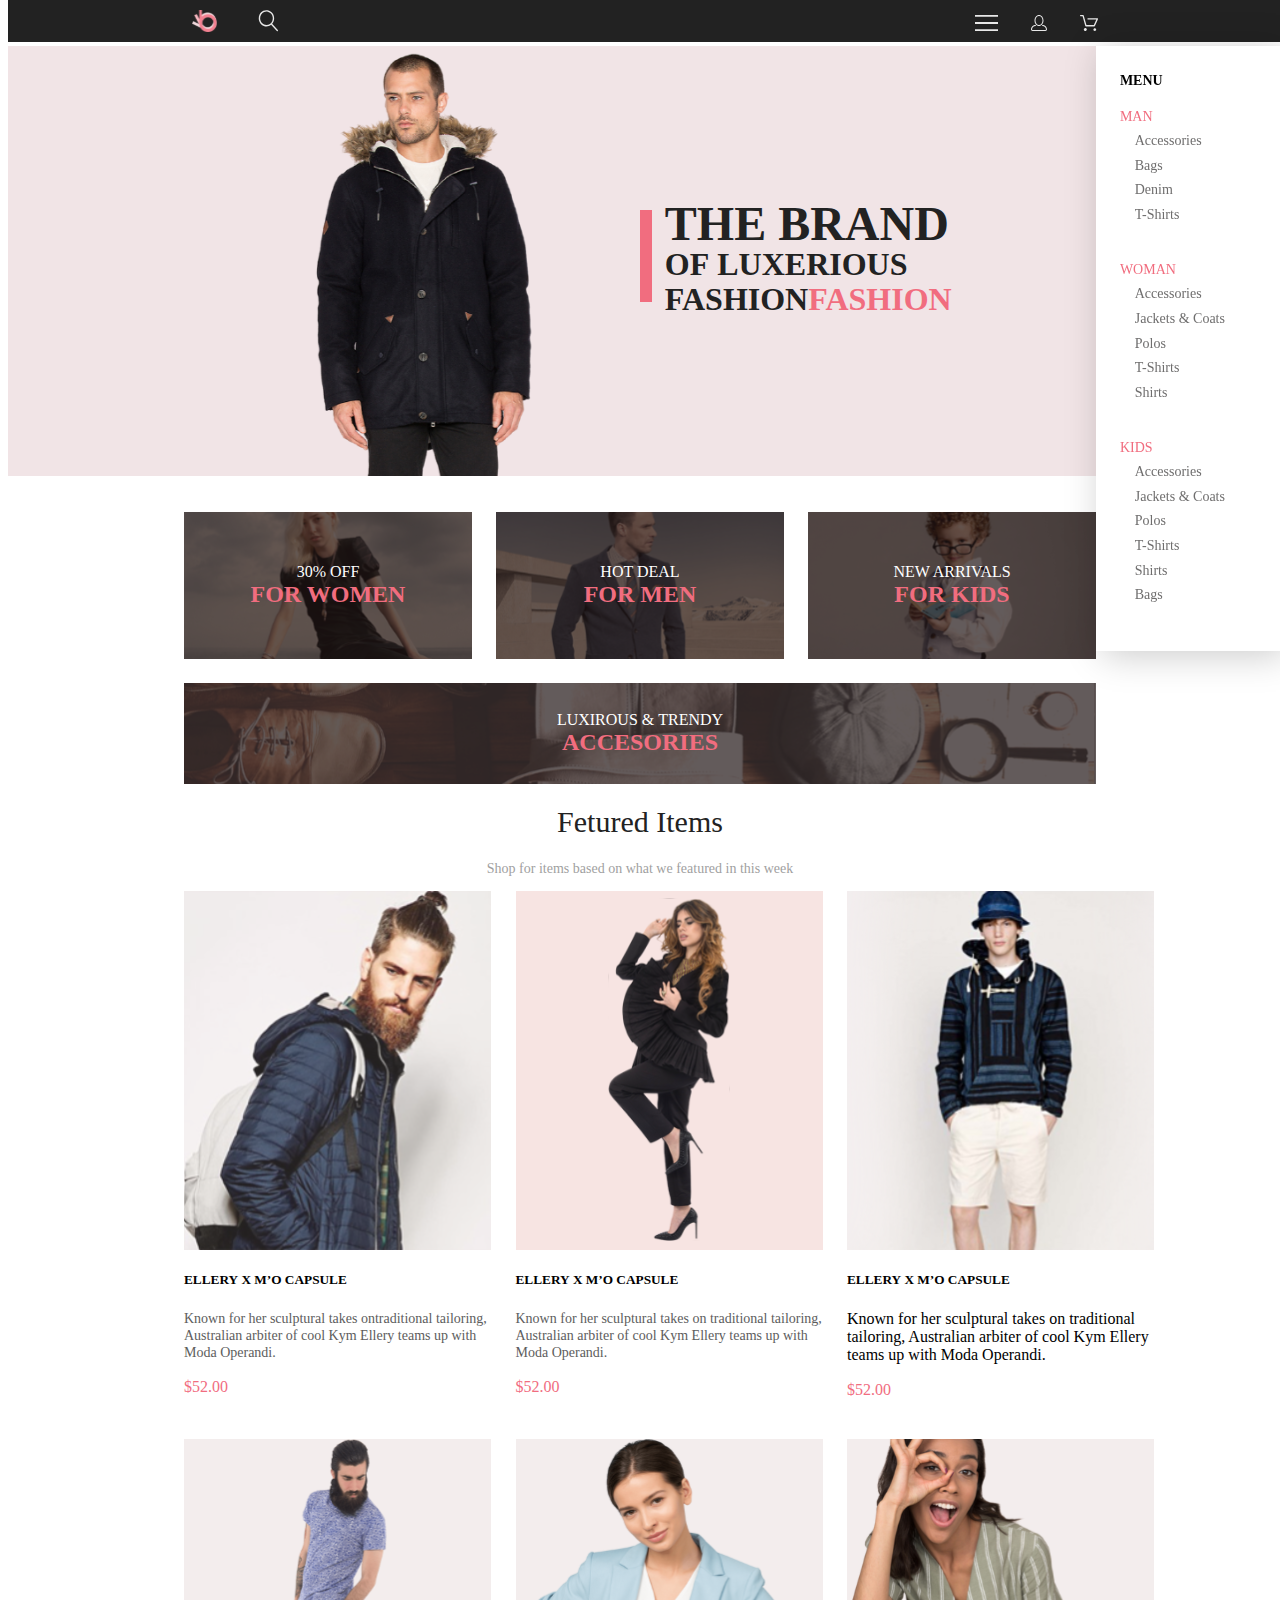
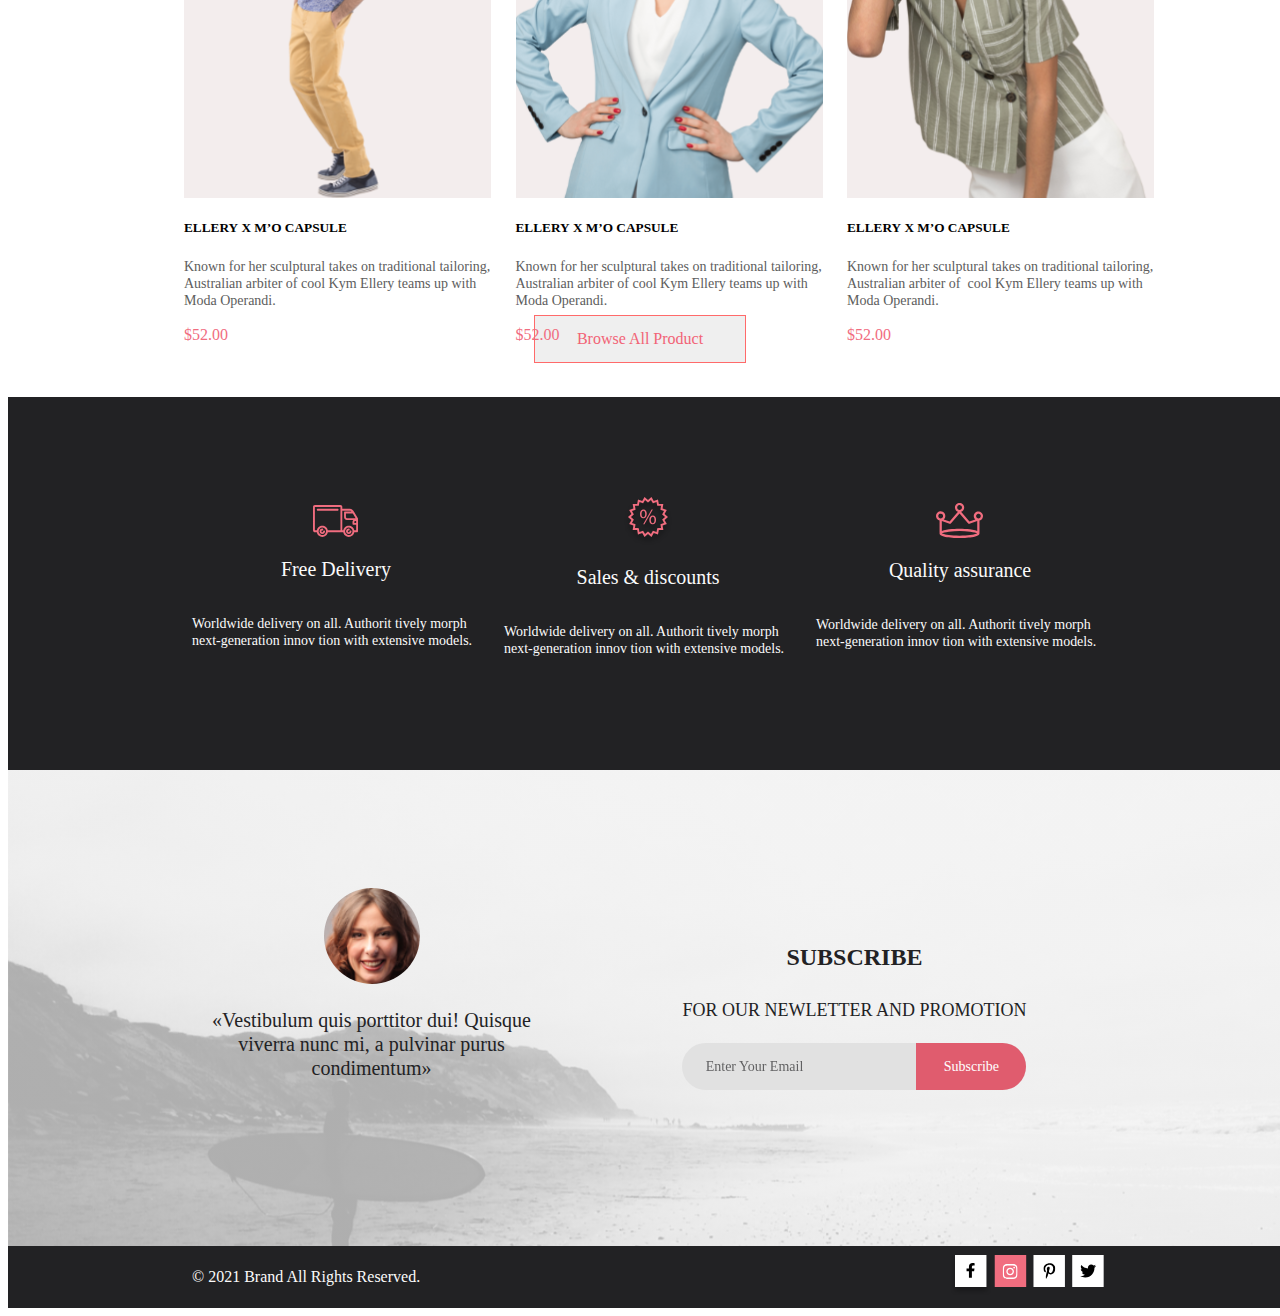
<file: 1. adaptive_tablet/index.html>
<!DOCTYPE html>
<html lang="en">
<head>
    <meta charset="UTF-8">
    <meta name="viewport" content="width=device-width, initial-scale=1.0">
    <title>Title</title>
    <script src="autoReload.js"></script>
    <link rel="stylesheet" href="figma.css">
    <link rel="stylesheet" href="style.css">

</head>
<body>

<div class="header">
    <div class="header__navbar">
        <div class="header__navbar_control center">
            <div class="header__navbar_left">
                <a href="#"><img src="img/navbar_mini_logo.svg" alt="navbar_mini_logo"></a>
                <img onclick="location.href='#';" src="img/navbar_search_icon.svg" alt="navbar_search_icon">
            </div>
            <div class="header__navbar_right">
                <img class="btn_menu"
                     onclick="document.getElementsByClassName('menu')[0].style.display==='' ? document.getElementsByClassName('menu')[0].style.display='none' : document.getElementsByClassName('menu')[0].style.display=''"
                     src="img/navbar_menu_logo.svg" alt="menu">
                <img onclick="location.href='#';" src="img/navbar_profile_icon.svg" alt="profile_icon"
                     class="btn_profile">
                <img onclick="location.href='#';" src="img/navbar_shop_cart_icon.svg" alt="shop_cart" class="btn_cart">
            </div>
        </div>
    </div>
</div>

<div class="menu">
    <div class="menu__title">MENU</div>
    <div class="menu__category">MAN
        <div class="menu__item" onclick="location.href='#';">Accessories</div>
        <div class="menu__item" onclick="location.href='#';">Bags</div>
        <div class="menu__item" onclick="location.href='#';">Denim</div>
        <div class="menu__item" onclick="location.href='#';">T-Shirts</div>
    </div>
    <div class="menu__category">WOMAN
        <div class="menu__item" onclick="location.href='#';">Accessories</div>
        <div class="menu__item" onclick="location.href='#';">Jackets &amp;&nbsp;Coats</div>
        <div class="menu__item" onclick="location.href='#';">Polos</div>
        <div class="menu__item" onclick="location.href='#';">T-Shirts</div>
        <div class="menu__item" onclick="location.href='#';">Shirts</div>
    </div>
    <div class="menu__category">KIDS
        <div class="menu__item" onclick="location.href='#';">Accessories</div>
        <div class="menu__item" onclick="location.href='#';">Jackets &amp;&nbsp;Coats</div>
        <div class="menu__item" onclick="location.href='#';">Polos</div>
        <div class="menu__item" onclick="location.href='#';">T-Shirts</div>
        <div class="menu__item" onclick="location.href='#';">Shirts</div>
        <div class="menu__item" onclick="location.href='#';">Bags</div>
    </div>
</div>

<div class="content">
    <div class="big_adv">
        <div class="big_adv_content center">
            <div class="big_logo_left">
                <img src="img/big_logo_photo.svg" alt="man">
            </div>
            <div class="big_logo_right"><a href="#">
                <img src="img/big_logo_red_line.svg" alt="red line">
                <span class="big_adv_text">THE BRAND <span class="big_adv_text2"><br/>OF&nbsp;LUXERIOUS FASHION<span
                        class="big_adv_text3">FASHION</span></span></span> </a>
            </div>
        </div>

    </div>

    <div class="categories center">

        <div class="category" style="background-image: url(img/category_1.svg);" title="background image category">
            <a href="#">
                <div class="descrp">30% OFF
                    <div class="red_text">FOR WOMEN</div>
                </div>
            </a>
        </div>
        <div class="category" style="background-image: url(img/category_2.svg);" title="background image category">
            <a href="#">
                <div class="descrp">HOT DEAL
                    <div class="red_text">FOR MEN</div>
                </div>
            </a>
        </div>
        <div class="category" style="background-image: url(img/category_3.svg);" title="background image category">
            <a href="#">
                <div class="descrp">NEW ARRIVALS
                    <div class="red_text">FOR KIDS</div>
                </div>
            </a>
        </div>
        <div class="category" style="background-image: url(img/category_4.svg);" title="background image category">
            <a href="#">
                <div class="descrp">LUXIROUS &amp;&nbsp;TRENDY
                    <div class="red_text">ACCESORIES</div>
                </div>
            </a>
        </div>

    </div>

    <div class="feature_items center">
        <div class="info">
            <h1>Fetured Items</h1>
            <p>Shop for items based on&nbsp;what we&nbsp;featured in&nbsp;this week</p>
        </div>

        <div class="items">
            <div class="item" onclick="location.href='#';">
                <div style="background-image: url(img/future_item_1.svg);" title="cloth image" class="item_image"></div>
                <h5>ELLERY&nbsp;X&nbsp;M&rsquo;O&nbsp;CAPSULE</h5>
                <p class="descrp_item">Known for her sculptural takes ontraditional tailoring, Australian arbiter of&nbsp;cool
                    Kym Ellery teams up&nbsp;with Moda Operandi.</p>
                <p class="price_item">$52.00</p>
            </div>
            <div class="item" onclick="location.href='#';">
                <div style="background-image: url(img/future_item_2.svg);" title="cloth image" class="item_image"></div>
                <h5>ELLERY&nbsp;X&nbsp;M&rsquo;O&nbsp;CAPSULE</h5>
                <p class="descrp_item">Known for her sculptural takes on&nbsp;traditional tailoring, Australian arbiter
                    of&nbsp;cool
                    Kym Ellery teams up&nbsp;with Moda Operandi.</p>
                <p class="price_item">$52.00</p>
            </div>
            <div class="item" onclick="location.href='#';">
                <div style="background-image: url(img/future_item_3.svg);" title="cloth image" class="item_image"></div>
                <h5>ELLERY&nbsp;X&nbsp;M&rsquo;O&nbsp;CAPSULE</h5>
                <p>Known for her sculptural takes on&nbsp;traditional tailoring, Australian arbiter of&nbsp;cool Kym
                    Ellery teams
                    up&nbsp;with Moda Operandi.</p>
                <p class="price_item">$52.00</p>
            </div>
            <div class="item" onclick="location.href='#';">
                <div style="background-image: url(img/future_item_4.svg);" title="cloth image" class="item_image"></div>
                <h5>ELLERY&nbsp;X&nbsp;M&rsquo;O&nbsp;CAPSULE</h5>
                <p class="descrp_item">Known for her sculptural takes on&nbsp;traditional tailoring, Australian arbiter
                    of&nbsp;cool Kym Ellery teams up&nbsp;with Moda Operandi.</p>
                <p class="price_item">$52.00</p>
            </div>
            <div class="item" onclick="location.href='#';">
                <div style="background-image: url(img/future_item_5.svg);" title="cloth image" class="item_image"></div>
                <h5>ELLERY&nbsp;X&nbsp;M&rsquo;O&nbsp;CAPSULE</h5>
                <p class="descrp_item">Known for her sculptural takes on&nbsp;traditional tailoring, Australian arbiter
                    of&nbsp;cool Kym Ellery teams up&nbsp;with Moda Operandi.</p>
                <p class="price_item">$52.00</p>
            </div>
            <div class="item" onclick="location.href='#';">
                <div style="background-image: url(img/future_item_6.svg);" title="cloth image" class="item_image"></div>
                <h5>ELLERY&nbsp;X&nbsp;M&rsquo;O&nbsp;CAPSULE</h5>
                <p class="descrp_item">Known for her sculptural takes on&nbsp;traditional tailoring, Australian arbiter
                    of&nbsp;
                    cool Kym Ellery teams up&nbsp;with Moda Operandi.</p>
                <p class="price_item">$52.00</p>
            </div>

        </div>

        <button class="btn_show_all_items center" onclick="location.href='#';">Browse All Product</button>

    </div>
</div>


<div class="footer">

    <div class="footer__adv">
        <div class="footer__adv_content center">
            <div class="footer__adv_item">
                <img src="img/footer_adv_pic_1.svg" alt="Free Delivery">
                <h3>Free Delivery</h3>
                <p>Worldwide delivery on&nbsp;all. Authorit tively morph next-generation innov tion with extensive
                    models.</p>
            </div>
            <div class="footer__adv_item">
                <img src="img/footer_adv_pic_2.svg" alt="Sales & discounts">
                <h3>Sales &amp;&nbsp;discounts</h3>
                <p>Worldwide delivery on&nbsp;all. Authorit tively morph next-generation innov tion with extensive
                    models.</p>
            </div>
            <div class="footer__adv_item">
                <img src="img/footer_adv_pic_3.svg" alt="Quality assurance">
                <h3>Quality assurance</h3>
                <p>Worldwide delivery on&nbsp;all. Authorit tively morph next-generation innov tion with extensive
                    models.</p>
            </div>
        </div>
    </div>

    <div class="subscribe">
        <div class="subscribe_content center">
            <div class="about">
                <img src="img/subscribe_photo.svg" alt="subscribe us">
                <p>&laquo;Vestibulum quis porttitor dui! Quisque viverra nunc&nbsp;mi, a&nbsp;pulvinar purus condimentum&raquo;</p>
            </div>

            <div class="subscribe_action">
                <h1>SUBSCRIBE</h1>
                <h3>FOR OUR NEWLETTER AND PROMOTION</h3>
                <div class="subscribe_form">
                    <form action="#">
                        <input type="text" value="Enter Your Email">
                        <button onclick="location.href='#';">Subscribe</button>
                    </form>
                </div>
            </div>

        </div>
    </div>

    <div class="footer_end">
        <div class="footer_end_content center">
            <h4>&copy;&nbsp;2021 Brand All Rights Reserved.</h4>
            <div class="social_links">
                <a href="#"><img src="img/social_link_1.svg" alt="faceb"></a>
                <a href="#"><img src="img/social_link_2.svg" alt="instagr"></a>
                <a href="#"><img src="img/social_link_3.svg" alt="pin"></a>
                <a href="#"><img src="img/social_link_4.svg" alt="twit"></a>
            </div>

        </div>
    </div>

</div>


</body>
</html>
</file>
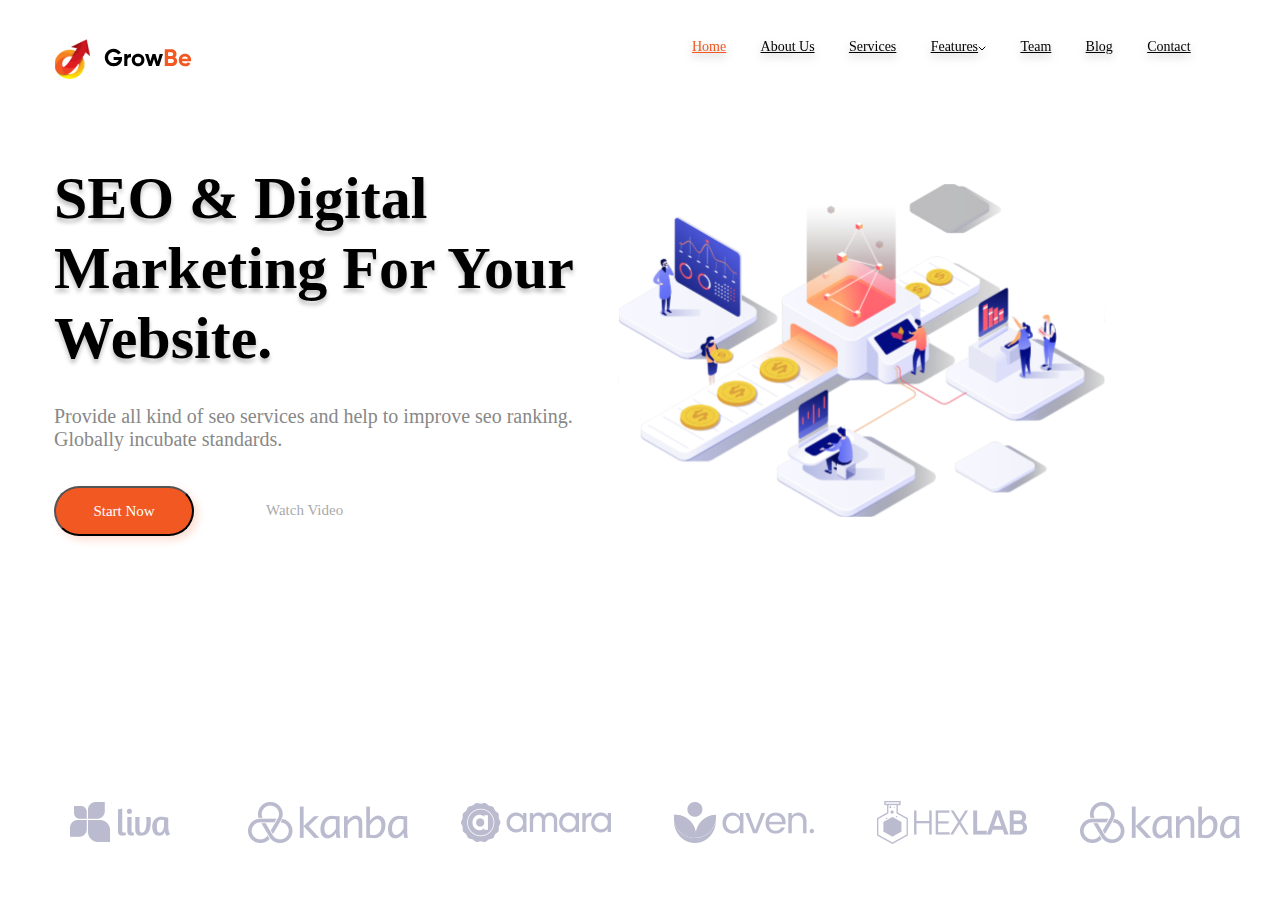
<file: initial_figma/index.html>
<!DOCTYPE html>
<html lang="en">
<head>
    <meta charset="UTF-8">
    <!--    <meta http-equiv="refresh" content="3">-->
    <title>Title</title>
    <link rel="stylesheet" href="normalize.css">
    <link rel="stylesheet" href="style.css">

    <script>
        var userAgent = navigator.userAgent;
        var isOpera = (!!window.opr && !!opr.addons) || !!window.opera || navigator.userAgent.indexOf(' OPR/') >= 0;
        if(!isOpera){
          let frame=document.createElement('meta');
          frame.setAttribute("http-equiv", 'refresh');
          frame.setAttribute("content", '3');
           document.head.appendChild(frame);
        }

    </script>
</head>
<body>

<div class="header center">
    <img src="imgs/header_logo.svg" alt="header_logo">
    <div class="navbar">
        <a href="#">Home</a>
        <a href="#">About Us</a>
        <a href="#">Services</a>
        <a href="#">Features<img src="imgs/icon_navbar.svg" alt="logos"></a>
        <a href="#">Team</a>
        <a href="#">Blog</a>
        <a href="#">Contact</a>
    </div>
</div>
<div class="top__main_content center">
    <div class="top__data_container">
        <h1>SEO & Digital
            Marketing For Your
            Website.</h1>
        <p>Provide all kind of seo services and help to improve
            seo ranking. Globally incubate standards.</p>

        <div class="top__buttons_panel">
            <a href="http://google.com" target="_blank"><button class="btn__startNow">Start Now</button></a>
            <a href="#" class="a__watchVideo">Watch Video</a>
        </div>
    </div>
    <img src="imgs/big_logo.svg">

</div>
<div class="bottom__logos center">
    <img src="imgs/bottom_adv_1.svg" alt="logos">
    <img src="imgs/bottom_adv_2.svg" alt="logos">
    <img src="imgs/bottom_adv_3.svg" alt="logos">
    <img src="imgs/bottom_adv_4.svg" alt="logos">
    <img src="imgs/bottom_adv_5.svg" alt="logos">
    <img src="imgs/bottom_adv_6.svg" alt="logos">
</div>

</body>
</html>
</file>
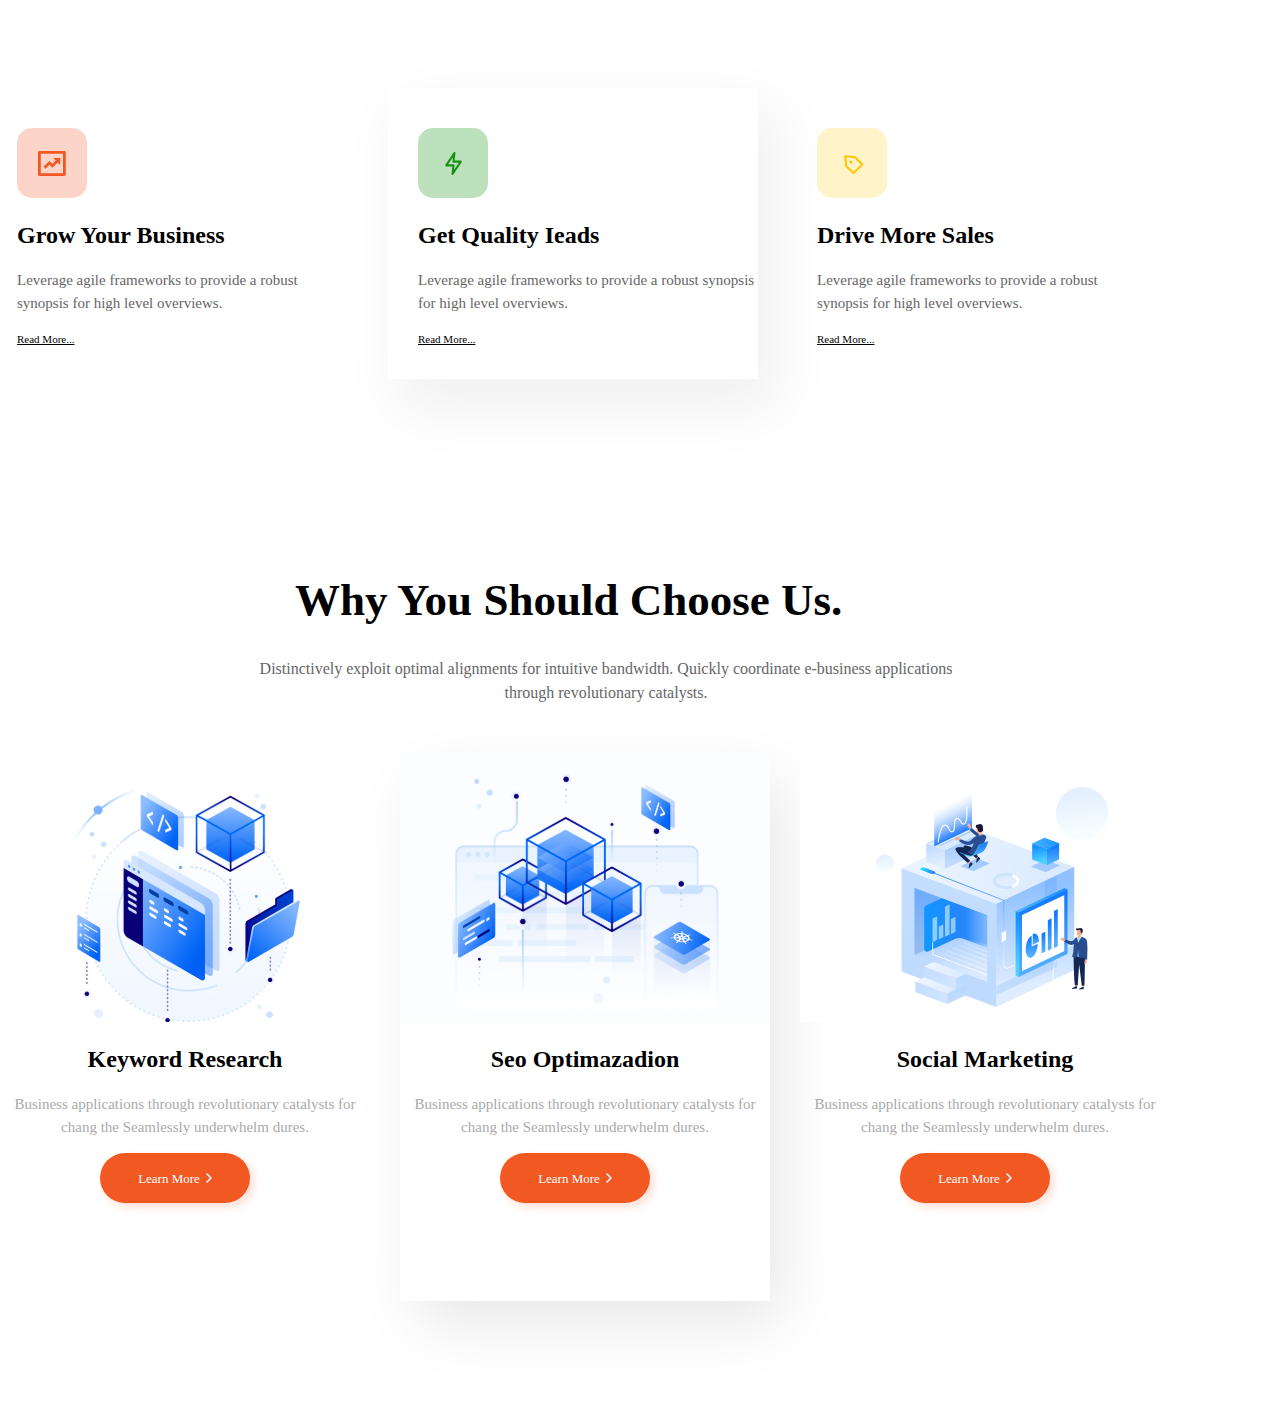
<file: initial_figma_by_grid/index.html>
<!DOCTYPE html>
<html lang="en">
<head>
    <meta charset="UTF-8">
    <title>Title</title>
    <link rel="stylesheet" href="style.css">
    <script src="autoReload.js"></script>
</head>
<body>
<div class="wrapper center">

    <div class="header__cards header__cards1"><img src="static/imgs/head_logo_1.svg" alt="icon">
        <h2>Grow Your Business</h2>
        <p>Leverage agile frameworks to provide a robust synopsis for high level overviews.</p>
        <a href="#">Read More...</a></div>
    <div class="header__cards bordered_card header__cards2"><img src="static/imgs/head_logo_2.svg" alt="icon">
        <h2>Get Quality Ieads</h2>
        <p>Leverage agile frameworks to provide a robust synopsis for high level overviews.</p>
        <a href="#">Read More...</a>
    </div>
    <div class="header__cards header__cards3"><img src="static/imgs/head_logo_3.svg" alt="icon">
        <h2>Drive More Sales</h2>
        <p>Leverage agile frameworks to provide a robust synopsis for high level overviews.</p>
        <a href="#">Read More...</a>
    </div>


    <div class="body__main_logo">
        <h1>Why You Should Choose Us.</h1>
        <p>Distinctively exploit optimal alignments for intuitive bandwidth. Quickly coordinate e-business
            applications through revolutionary catalysts.</p>
    </div>


    <div class="body__cards body__cards1"><img src="static/imgs/body_card_1.svg" alt="card image">
        <h2>Keyword Research</h2>
        <p>Business applications through revolutionary catalysts for chang the Seamlessly underwhelm dures.</p>
        <button href="#">Learn More<img src="static/imgs/iconLearnMore.svg" alt="card image"></button>
    </div>
    <div class="body__cards body__cards2 bordered_big_card"><img src="static/imgs/body_card_2.svg" alt="card image">
        <h2>Seo Optimazadion</h2>
        <p>Business applications through revolutionary catalysts for chang the Seamlessly underwhelm dures.</p>
        <button>Learn More<img src="static/imgs/iconLearnMore.svg" alt="card image"></button>
    </div>
    <div class="body__cards body__cards3"><img src="static/imgs/body_card_3.svg" alt="card image">
        <h2>Social Marketing</h2>
        <p>Business applications through revolutionary catalysts for chang the Seamlessly underwhelm dures.</p>
        <button>Learn More<img src="static/imgs/iconLearnMore.svg" alt="card image"></button>
    </div>
    <div class="empty1 empty"></div>
    <div class="empty2 empty"></div>
    <div class="empty3 empty"></div>
    <div class="empty4 empty"></div>
</div>


</body>
</html>
</file>
<file: 1. adaptive_tablet/figma.css>
.header__navbar {
    background: #222222;
}
.big_adv_text {
    font-family: 'Lato';
    font-style: normal;
    font-weight: 900;
    font-size: 48px;
    line-height: 30px;
    color: #222222;
}
.big_adv_text2 {
    font-size: 32px;
}
.big_adv_text3 {
    color: #F16D7F;
}

.category{
    cursor: pointer;
}
.descrp {
    font-family: 'Lato';
    font-style: normal;
    font-weight: 400;
    font-size: 16px;
    color: #FFFFFF;
}

.descrp > .red_text {
    color: #F16D7F;
    font-weight: 700;
    font-size: 24px;
}

.info {
    text-align: center;
}
.feature_items .info > h1{
    font-family: 'Lato';
    font-style: normal;
    font-weight: 400;
    font-size: 30px;
    line-height: 36px;
    color: #222222;
}
.feature_items .info > p {
    font-family: 'Lato';
    font-style: normal;
    font-weight: 400;
    font-size: 14px;
    line-height: 17px;
    color: #9F9F9F;
}

feature_items .item > h5 {
    font-family: 'Lato';
    font-style: normal;
    font-weight: 400;
    font-size: 13px;
    line-height: 16px;
    color: #000000;
    cursor: pointer;
}

p.descrp_item {
    font-family: 'Lato';
    font-style: normal;
    font-weight: 300;
    font-size: 14px;
    line-height: 17px;
    color: #5D5D5D;
}
p.price_item {
    font-family: 'Lato';
    font-style: normal;
    font-weight: 400;
    font-size: 16px;
    line-height: 19px;
    color: #F16D7F;
}

.btn_show_all_items {
    border: 1px solid #FF6A6A;
    font-family: 'Lato';
    font-style: normal;
    font-weight: 400;
    font-size: 16px;
    line-height: 19px;
    color: #F26376;
    cursor: pointer;
}

.footer__adv_item > h3{
    font-family: 'Lato';
    font-style: normal;
    font-weight: 400;
    font-size: 19.96px;
    line-height: 24px;
    color: #FBFBFB;
}
.footer__adv_item > p{
    font-family: 'Lato';
    font-style: normal;
    font-weight: 300;
    font-size: 13.972px;
    line-height: 17px;
    color: #FBFBFB;
}

.subscribe_content > .about > p{
    font-family: 'Lato';
    font-style: normal;
    font-weight: 400;
    font-size: 20px;
    line-height: 24px;
    text-align: center;
    color: #222224;
}

.subscribe_content > .subscribe_action > h1{
    font-family: 'Lato';
    font-style: normal;
    font-weight: 700;
    font-size: 24px;
    line-height: 167.2%;
    color: #222224;
}
.subscribe_content > .subscribe_action > h3{
    font-family: 'Lato';
    font-style: normal;
    font-weight: 400;
    font-size: 18px;
    line-height: 167.2%;
    color: #222224;
}

.subscribe_action input[type="text"] {
    font-family: 'Lato';
    font-style: normal;
    font-weight: 400;
    font-size: 14px;
    line-height: 17px;
    color: #222224;
    opacity: 0.67;
    border: none;
    background: transparent;
}

.subscribe_form button {
    font-family: 'Lato';
    font-style: normal;
    font-weight: 400;
    font-size: 14px;
    line-height: 17px;
    color: #FFFFFF;
}


.footer_end_content h4 {
    font-family: 'Lato';
    font-style: normal;
    font-weight: 400;
    font-size: 16px;
    line-height: 19px;
    color: #FBFBFB;
}

.menu {
    background: #FFFFFF;
    box-shadow: 6px 4px 35px rgba(0, 0, 0, 0.21);
    font-family: 'Lato';
    font-style: normal;
    font-weight: 700;
    font-size: 14px;
    line-height: 17px;
    color: #000000;
}

.menu__category {
    font-family: 'Lato';
    font-style: normal;
    font-weight: 400;
    font-size: 14px;
    line-height: 17px;
    color: #F16D7F;
}

.menu__item {
    font-family: 'Lato';
    font-style: normal;
    font-weight: 400;
    font-size: 14px;
    line-height: 17px;
    color: #6F6E6E;
}
</file>
<file: 1. adaptive_tablet/style.css>
:root {
	--height_big_logo: 47.75vh;
	--content_width: 71.25vw;
	/*content-basic 1140*/
}

.center {
	margin: 0 auto
}

@media (max-width: 768px) {
	:root {
		--height_big_logo: 47.92vh;
		--content_width: 95.83vw;
	}

}

@media (max-width: 481px) {
	:root {
		--height_big_logo: 96.8vw;
		--content_width: 91.47vw;
	}

}

/* navbar */
.header {
	min-height: 38px;
	position: fixed;
	height: 4.69vh;
	width: 100%;
	top: 0px;
	z-index: 1000;
}

.header img {
	min-height: inherit;
}

.header__navbar {
	height: 4.69vh;
	position: fixed;
	top: 0;
	width: 100%;
}

.header__navbar_control {
	width: var(--content_width);
	height: inherit;
	display: flex;
	position: relative;
	max-height: 100%;

}

div.header__navbar_control * {
	max-height: inherit;
	z-index: 100000;
}

.header__navbar_left {
	height: 50.67%;
	align-self: center;
	display: flex;
	flex-direction: row;
}

.header__navbar_left>* {
	margin-right: 41px;
}

.header__navbar_right {
	margin-right: 0.63%;
	right: 0px;
	position: absolute;
	top: 34.57%;
	bottom: 26.67%;
	display: flex;
	flex-direction: row;
	height: 38.67%;
}

.header__navbar_right>* {
	margin-left: 33px;
}

body {
	margin-top: 0px;
}

body:before {
	content: '';
	width: 100vw;
	height: 4.69vh;
	display: inline-block;
	top: 0px;
}

@media (max-width: 768px) {

	.header__navbar_right>* {
		margin-left: 0px;
	}

	.header__navbar_left>* {
		margin-left: 32px;
	}

	.btn_menu {
		margin-right: 25px;
	}

	.btn_profile {
		margin-right: 42px;
	}
}

@media (max-width: 481px) {

	.btn_profile,
	.btn_cart {
		display: none;
	}

	.header__navbar_left>* {
		margin-left: 0px;
	}

	.header__navbar_left {
		margin-left: 0px;
	}

	.btn_menu {
		margin-right: 16px;
	}
}

@media (max-width: 310px) {
	.header * {
		margin: 0;
		padding: 0;
		justify-content: space-between;
	}
}
/* navbar */

/* big logo */
.big_adv {
	height: var(--height_big_logo);
	width: 100%;
	left: 0px;
	background: #F1E4E6;
	max-height: 100%;
}


.big_adv_content {
	width: var(--content_width);
	display: grid;
	grid-template: 100% / 50% 50%;
	justify-items: end;
	height: 100%;
}

.big_adv_content * {
	height: inherit;
}

.big_adv_text {
	margin-left: 1vw;
}

.big_logo_right a {
	display: flex;
	margin-top: calc(var(--height_big_logo) * 0.378);
	height: calc(var(--height_big_logo) * 0.1217);
	width: 96.22%;
	height: fit-content;
}

.big_logo_right a:link {
	text-decoration: none;
}

.big_logo_right a:visited {
	text-decoration: none;
}

.big_logo_right a:hover {
	text-decoration: none;
}

.big_logo_right a:active {
	text-decoration: none;
}


.big_logo_right img {
	max-height: 100%;
}

@media (max-width: 768px) {
	.big_logo_right {
		margin-top: 0px;

	}

	.big_adv_content {
		align-items: center;
	}

	.big_adv_text {
		font-size: 44px;
	}

	.big_adv_text2 {
		font-size: 24px;
	}
}

@media (max-width: 481px) {
	.big_logo_left {
		display: none;
	}

	.big_adv_content {
		width: var(--content_width);
		display: grid;
		grid-template: 100% /100%;
		justify-items: center;
	}

	.big_logo_right a {
		width: 100%;
		align-items: center;
		justify-content: center;
	}

	.big_logo_right>* {
		height: auto;
	}

}
/* big logo */


/* categories */
.categories {
	margin-top: 4.06vh;
	display: grid;
	grid-template-columns: repeat(3, 1fr);
	grid-template-rows: 16.25vh 11.25vh;
	gap: 1.88vw;
	width: var(--content_width);
}

.category:nth-child(4) {
	grid-column-start: span 3;
}

.category {
	background-size: cover;
	background-position: center;
}

.category>a {
	display: table;
	width: 100%;
	height: 100%;
}

.category>a:link {
	text-decoration: none;
}

.category>a:visited {
	text-decoration: none;
}

.category>a:hover {
	text-decoration: none;
}

.category>a:active {
	text-decoration: none;
}


.category .descrp {
	text-align: center;
	display: table-cell;
	vertical-align: middle;
}

@media (max-width: 481px) {
	.categories {
		margin-top: 4.06vh;
		display: grid;
		grid-template-columns: var(--content_width);
		grid-template-rows: 57.33vw 57.33vw 57.33vw 57.33vw;
		gap: 8.53vw;
		width: var(--content_width);
	}

	.category:nth-child(4) {
		grid-column-start: auto;
	}

}

@media (max-width: 481px) {
	.info {
		margin-top: 17.07vw;
	}

	.items {
		margin-top: 17.07vw;
	}

}
/* categories */

/* feature items */
.feature_items {
	width: var(--content_width);
}

.items {
	display: grid;
	grid-template-columns: repeat(3, 1fr);
	gap: 1.88vw;
}

.item {
	aspect-ratio: 360/587;
}

.item>img {
	max-width: 100%;
}

.item_image {
	background-size: cover;
	width: 100%;
	aspect-ratio: 360 / 420;
}


.btn_show_all_items {
	width: 13.25vw;
	min-width: 212px;
	height: 3vh;
	min-height: 48px;
	display: block;
	margin-bottom: 3.75vh;
}

@media (max-width: 768px) {
	.items {
		display: grid;
		grid-template-columns: repeat(2, 1fr);
		gap: 0.88vw;
	}
}

@media (max-width: 481px) {
	.items {
		grid-template-columns: var(--content_width);
		gap: 4.27vw;
	}

	.item>img {
		width: 100%;
	}

	.item {
		aspect-ratio: auto;
	}

	.btn_show_all_items {
		margin-top: 10.93vw;
		margin-bottom: 22.67vw;
	}
}

/* footer */

.footer__adv {
	background: #222224;
	height: fit-content;
	width: 100vw;
}


.footer__adv_content {
	width: var(--content_width);
	height: 100%;
	display: grid;
	grid-template-columns: repeat(3, 1fr);
	gap: 1.88vw;
	justify-content: center;
	padding: 100px 0px;
}

.footer__adv_item {
	display: flex;
	justify-content: center;
	align-items: center;
	flex-direction: column;
}


.subscribe {
	height: fit-content;
	width: 100vw;
	background: linear-gradient(rgba(244, 244, 244, 0.7) 100%, rgba(0, 0, 0, 0.5)0%), url(img/subscribe_background.svg);
	background-size: cover;
}

.subscribe:after {
	content: '';
	background: rgba(58, 56, 56, 0.86);
	opacity: 1.0;
	display: block;
	width: 100%;
	height: 100%;
}

.subscribe_content {
	display: flex;
	justify-content: space-between;
	align-items: center;
	height: 100%;
	width: var(--content_width);
	text-align: center;
}

.subscribe_content>.subscribe_action {
	margin-right: 6.06vw;
	padding: 150px 0px 156px 0px;
}

.subscribe_content>.about {
	max-height: 225px;
	max-width: 359px;
	text-align: center;
	padding: 97px 0px 126px 0px;
}

.subscribe_form {
	width: 100%;
	aspect-ratio: 356 / 49;
	background: #E1E1E1;
	border-radius: 162px;
	overflow: hidden;
}

.subscribe_form button {
	background: #E05C6E;
	border: none;
	width: 34.55%;
	height: 100%;
	padding: 0px;
	cursor: pointer;
	min-width: 85px;
}

.subscribe_action input[type="text"] {
	width: 65.45%;
	margin-left: 6.18%;
}

.subscribe_form form {
	display: flex;
	height: 100%;
	align-items: center;
}

.footer_end_content {
	width: var(--content_width);
	display: flex;
	justify-content: space-between;
	align-items: center;
	flex-wrap: wrap;
}

.footer_end {
	background: #222224;
	width: 100vw;
}

@media (max-width: 768px) {
	.subscribe_content {
		flex-direction: column;

	}

	.subscribe {
		height: fit-content;

	}
}

@media (max-width: 768px) {
	.footer__adv_content {
		grid-template-columns: 46.88vw;
		padding: 0px 0px 0px 0px;
	}

	.footer__adv {
		height: fit-content;
		padding: 48px 0px 64px 0px;
	}

	.subscribe_content>.about {
		padding: 64px 0px 48px 0px;
	}

	.subscribe_content>.subscribe_action {
		padding: 0px 0px 140px 0px;
	}

}

@media (max-width: 481px) {
	.footer__adv_content {
		grid-template-columns: var(--content_width);
	}

	.footer__adv {
		height: fit-content;

	}

	.footer__adv>* {
		padding: 0px 0px 0px 0px;
	}

	.footer_end_content {

		justify-content: center;
	}
}
/* footer-end */

.feature_items .item_image:after {
	content: '';
	background: rgba(58, 56, 56, 0.86);
	opacity: 1.0;
	display: block;
	width: 100%;
	height: 0%;
	display: none;
	height: 100%;
}

.item_image {
	position: relative;
}

.feature_items .item_image:before {
	content: 'Add to Cart';
	top: 45%;
	position: absolute;
	left: 25%;
	border: white;
	border: 1px solid white;
	font-family: 'Lato';
	font-style: normal;
	font-weight: 400;
	font-size: 14px;
	line-height: 17px;
	color: #FFFFFF;
	display: none;
	cursor: pointer;
	background-image: url(img/shop_cart.svg);
	background-repeat: no-repeat;
	background-position: 5% 40%;
	padding: 5% 5% 5% 15%;
}

.item_image:hover::after {
	display: block;
}

.item_image:hover::before {
	display: block;
}

/* menu */
.menu {
	width: calc((100% - var(--content_width))/2);
	position: fixed;
	right: 0px;

	height: fit-content;
	display: flex;
	flex-direction: column;
	z-index: 100000;
}

.menu__category,
.menu__title {
	margin-left: 13%;
}

.menu__category {
	margin-bottom: 8.62%;
}

.menu__title {
	margin-bottom: 10.34%;
	margin-top: 13.79%;

}

.menu :last-child {
	margin-bottom: 13.79%;
}

.menu__item {
	margin-left: 9.27%;
	margin-top: 4.74%;
	cursor: pointer;
}

@media (max-width: 768px) {
	.menu {
		width: 50vw;
	}
}
/* menu */

.social_links {
	display: grid;
	grid-template-columns: repeat(4, 32px);
	gap: 7px;
	justify-items: center;
	cursor: pointer;
}
</file>
<file: initial_figma/style.css>
* {
     margin: 0px;
     padding: 0px;
}
 .center {
     margin: 0 auto;
}
 .header{
     position: relative;
     display: flex;
     padding-top: 39px;
     padding-bottom: 84px;
     width: 1170px;
}
 img[src*="/header_logo.svg"] {
     width: 137px;
     height: 40px;
}
 img[src*="/big_logo.svg"] {
     width: 545px;
     height: 375px;
     margin-right: 64px;
}
 .navbar {
     display: grid;
     position: absolute;
     right: 0px;
     width: 533px;
     grid-template-columns: repeat(7,auto);
}
 .navbar > a {
     filter: drop-shadow(0px 4px 4px rgba(0, 0, 0, 0.25));
     font-family: 'Gilroy-SemiBold';
     font-size: 14px;
     color: #000000;
}
 .navbar>a:first-child {
     color: #F25822;
}
 .top__main_content {
     margin-bottom: 260px;
     width: 1172px;
     display: flex;
}
 .top__data_container {
     margin-right: 39px;
     display: flex;
     flex-wrap: wrap;
     gap: 27px;
     height: 375px;
}
 .top__data_container > p {
     left: 0px;
     font-family: 'Gilroy-Medium';
     font-size: 20px;
     color: #888888;
}
 .top__data_container > h1 {
     font-family: 'Gilroy-Bold';
     font-size: 60px;
     color: #000000;
     line-height: 70px;
     text-shadow: 0px 4px 4px rgba(0, 0, 0, 0.25);
     padding: 0px;
    /*normilize делает 0.67*/
     margin: 0px;
    /*normilize делает 0.67*/
}
 .top__buttons_panel {
     display: flex;
     align-items: center;
}
 .btn__startNow {
     cursor:pointer;
     width: 140px;
     height: 50px;
     background: #F25822;
     box-shadow: 4px 4px 8px rgba(242, 88, 34, 0.2);
     border-radius: 50px;
     font-family: 'Gilroy-Bold';
     font-size: 15px;
     line-height: 18px;
     color: #FFFFFF;
     margin-right: 72px;
}
 .a__watchVideo{
     font-family: 'Gilroy-Bold';
     font-size: 15px;
     text-decoration:none;
     color: #AAAAAA;
}
 .bottom__logos {
     display: flex;
     width: 1200px;
     gap: 48px;
}
 .bottom__logos > * {
     width: 160px;
     height: 50px;
}
</file>
<file: initial_figma_by_grid/style.css>
.wrapper {
     display: grid;
     grid-template-columns: 17px 310px 43px 18px 12px 358px 12px 30px 17px 310px 43px;
     grid-template-rows: 378.5px 373px 549px 100px;
     grid-template-areas: 'em3 . em em em . em2 em2 em2 . em4' 'em3 . em em em . em2 em2 em2 . em4' 'em3 . em em em . em2 em2 em2 . em4' 'em3 . em em em . em2 em2 em2 . em4';
}
/*.empty {
     background-color:rgba(0, 0, 0, 0.5);
}
 */
 .empty1 {
     grid-area: em;
}
 .empty2 {
     grid-area: em2;
}
 .empty3 {
     grid-area: em3;
}
 .empty4 {
     grid-area: em4;
}

 .header__cards {
     margin-top: 127.5px;
     margin-bottom: 25px;
}
 .bordered_card {
     margin-top: 87.5px;
     padding-top: 40px;
     margin-bottom: 0px;
     padding-left: 30px;
     background: #FFFFFF;
     box-shadow: 15px 25px 56px 6px rgba(0, 0, 0, 0.06);
}
 .bordered_big_card {
     background: #FFFFFF;
     box-shadow: 15px 25px 60px -5px rgba(0, 0, 0, 0.1);
}

 .header__cards2 {
     grid-column: 5 / 7;
     grid-row: 1 / 1;
}
 .body__main_logo{
     grid-column: 1 / 12;
     grid-row: 2 / 2;
}
 .body__cards1 {
     grid-column: 1 / 4;
     grid-row: 3 / 3;
}
 .body__cards2 {
     grid-column: 6 / 8;
     grid-row: 3 / 3;
}
 .body__cards3 {
     grid-column: 9 / 12;
     grid-row: 3 / 3;
}
 .header__cards > h2{
     font-family: 'Gilroy-Bold';
     font-size: 24px;
     line-height: 28px;
     color: #000000;
}
 .header__cards > p{
     font-family: 'Gilroy-Regular';
     font-size: 15px;
     line-height: 150%;
     color: #666666;
}
 .header__cards > a{
     font-family: 'Gilroy-Bold';
     font-size: 11px;
     line-height: 150%;
     color: #000000;
}
 .body__main_logo > h1{
     font-family: 'Gilroy-Bold';
     font-size: 45px;
     line-height: 53px;
     margin-left: 295px;
     margin-top: 195px;
     margin-right: 254px;
     color: #000000;
}
 .body__main_logo > p{
     font-family: 'Gilroy-Regular';
     font-size: 16px;
     line-height: 150%;
     text-align: center;
     margin-left: 244px;
     margin-right: 202px;
     margin-bottom: 55px;
     color: #666666;
}
 body{
     margin:0 auto;
}
 .body__cards > p {
     font-family: 'Gilroy-Regular';
     font-size: 15px;
     line-height: 150%;
     text-align: center;
     color: #AAAAAA;
}
 .body__cards > h2 {
     font-family: 'Gilroy-Bold';
     font-size: 24px;
     line-height: 28px;
     text-align: center;
     color: #000000;
}
 .body__cards > button {
     background: #F25822;
     box-shadow: 4px 4px 8px rgba(242, 88, 34, 0.2);
     border-radius: 50px;
     width: 150px;
     height: 50px;
     font-family: 'Gilroy-Bold';
     font-size: 13px;
     line-height: 150%;
     border: none;
     text-align: center;
     cursor:pointer;
     color: #FFFFFF;
     margin-left: 100px;
     margin-right: 120px;
}
 .body__cards > button > img {
     margin-left: 6px;
}
 .center {
     padding-left: calc(43% - 1170px/2);
     padding-right: calc(50% - 1170px/2);
}
</file>
